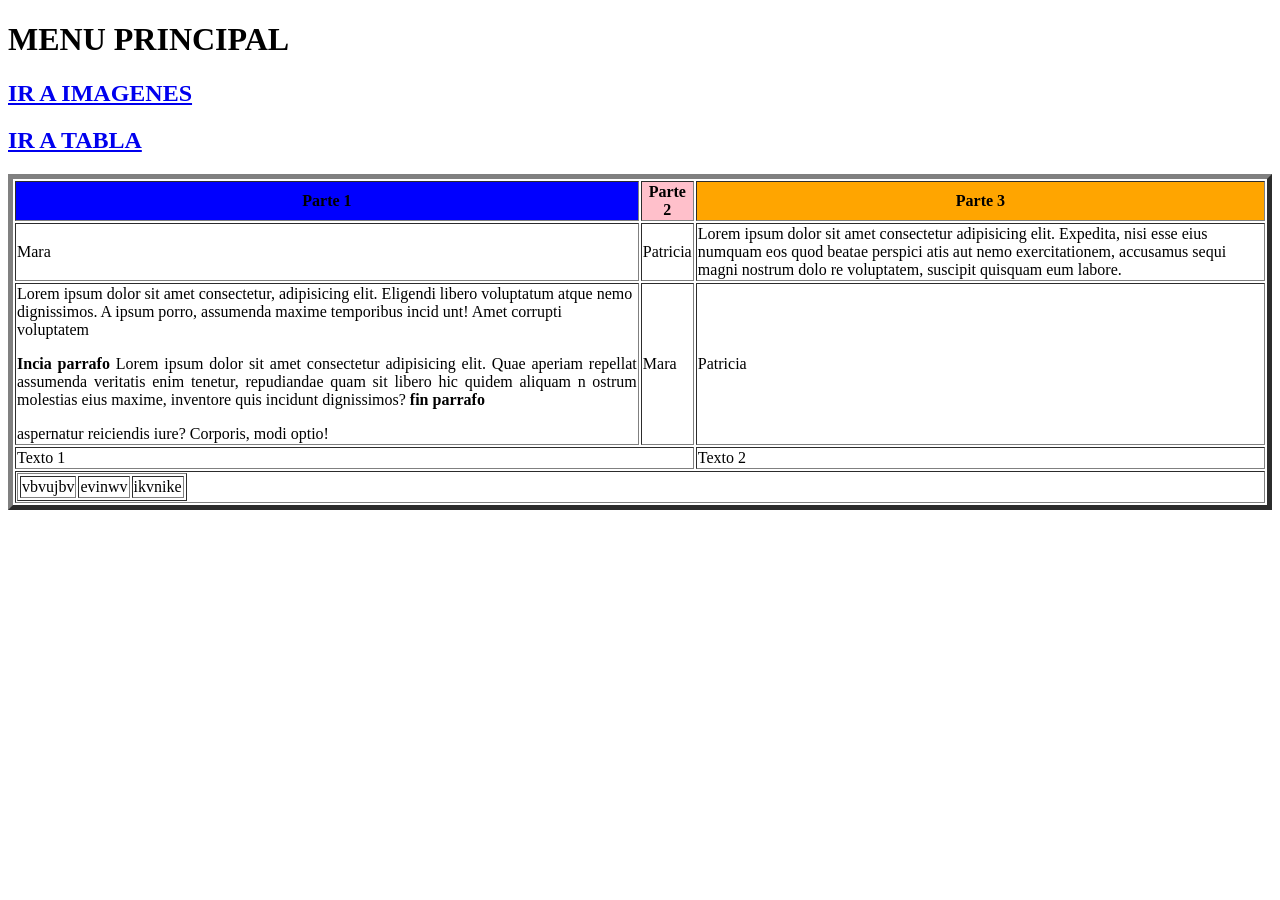
<file: index.html>
<!DOCTYPE html>
<html lang="es">
<head>
    <meta charset="UTF-8>
    <meta name="viewport" content="width=device-width, initial-scale=1.0">
    <title>Mi primer p&aacutegina web</title>
</head>
<body>
    <h1>MENU PRINCIPAL</h1>
    <h2><a href="imagenes.html">IR A IMAGENES</a></h2>
    <h2><a href="tabla.html">IR A TABLA</a></h2>


    <table border="5"> 
        <tr>
            <th bgcolor="blue">Parte 1</th>
            <th bgcolor="pink">Parte 2</th>
            <th bgcolor="orange">Parte 3</th>
        </tr>
        <tr>
            <td>Mara</td>
            <td>Patricia</td>
            <td>Lorem ipsum dolor sit amet consectetur adipisicing elit.
                 Expedita, nisi esse eius numquam eos quod beatae perspici
                 atis aut nemo exercitationem, accusamus sequi magni nostrum dolo
                 re voluptatem, suscipit quisquam eum labore.</td>
        </tr>
        <tr>
            <td>Lorem ipsum dolor sit amet consectetur, adipisicing elit. Eligendi libero voluptatum atque nemo dignissimos. A ipsum porro, assumenda maxime temporibus incid
                unt! Amet corrupti voluptatem 
                <p style="text-align: justify;">
                    <b>Incia parrafo</b> Lorem ipsum dolor sit amet consectetur adipisicing elit. Quae aperiam repellat assumenda veritatis enim tenetur, repudiandae quam sit libero hic quidem aliquam n
                    ostrum molestias eius maxime, inventore quis incidunt dignissimos? <b>fin parrafo</b>
                </p> aspernatur reiciendis iure? Corporis, modi optio!</td>
            <td>Mara</td>
                <td>Patricia</td>
        </tr>
        <tr>
            <td colspan="2">Texto 1</td>
            <td>Texto 2</td>         
        </tr>
        <tr>
            <td colspan="3">
                <table border="1">
                    <td>vbvujbv</td>
                    <td>evinwv</td>
                    <td>ikvnike</td>
                </table>
            </td>
        </tr>
    </table>
</body>
</html>
</file>
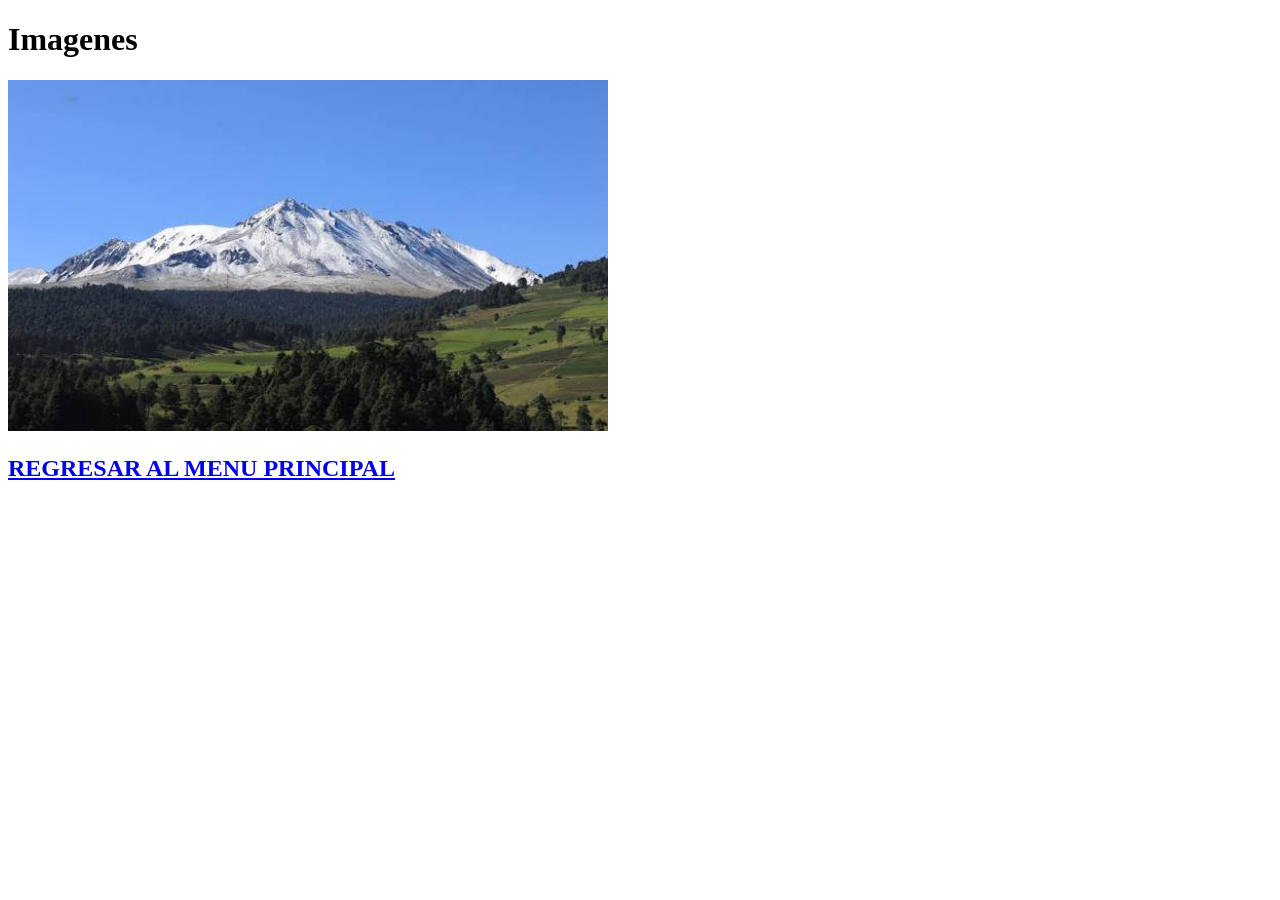
<file: imagenes.html>
<!DOCTYPE html>
<html lang="en">
<head>
    <meta charset="UTF-8">
    <meta name="viewport" content="width=device-width, initial-scale=1.0">
    <title>Imagenes</title>
</head>
<body>
    <h1>Imagenes</h1>
    <img src="1.jpeg" width="600px">
    <a href="index.html"><h2>REGRESAR AL MENU PRINCIPAL</h2></a>
</body>
</html>
</file>
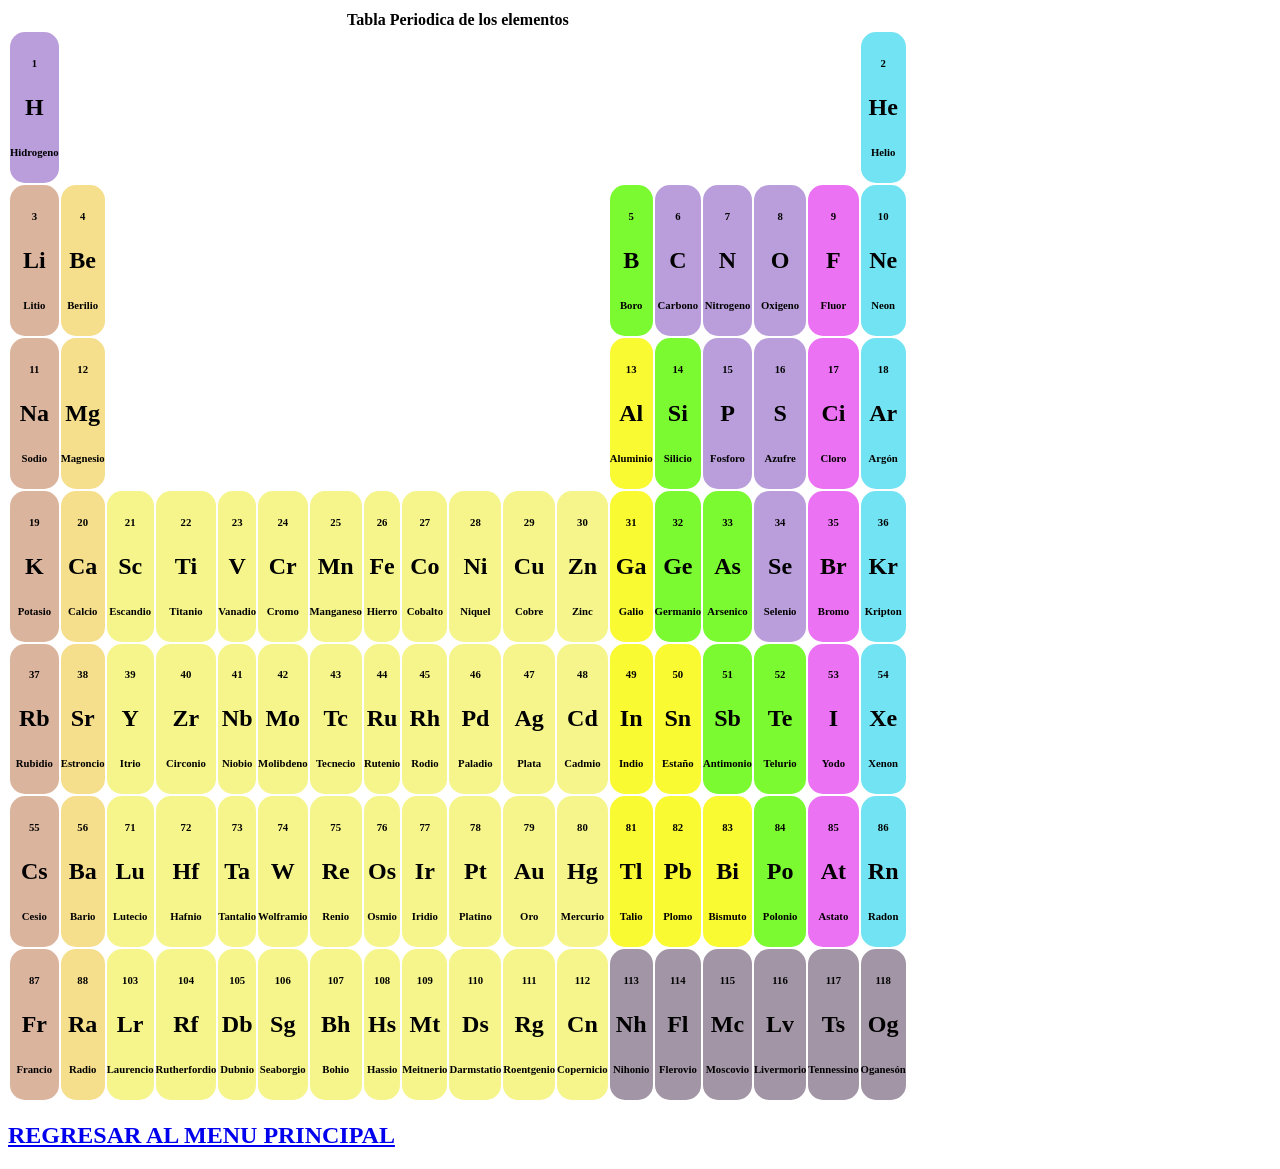
<file: tabla.html>
<!DOCTYPE html>
<html lang="en">
<head>
    <meta charset="UTF-8">
    <meta name="viewport" content="width=device-width, initial-scale=1.0">
    <title>Tabla periodica</title>
</head>

<!--LLamando a una CSS externa-->
<link rel="stylesheet" type="text/css" href="estilo.css">

<body>
    <table border="0">
        <tr>
            <th colspan="18">Tabla Periodica de los elementos</th>
        </tr>
        <tr>
            <td bgcolor="BA9EDB">
                <p><h6>1</h6></p>
                <p><h2>H</h2></p>
                <p><h6>Hidrogeno</h6></p>
            </td>
            <td colspan="16"></td>
            <td bgcolor="72E3F2">
                <p><h6>2</h6></p>
                <p><h2>He</h2></p>
                <p><h6>Helio</h6></p>
            </td>
        </tr>
         <tr>
            <td bgcolor="DBB49E">
                <p><h6>3</h6></p>
                <p><h2>Li</h2></p>
                <p><h6>Litio</h6></p>
            </td>
            <td bgcolor="F5DF8C">
                <p><h6>4</h6></p>
                <p><h2>Be</h2></p>
                <p><h6>Berilio</h6></p>
            </td>
            <td colspan="10">&nbsp;&nbsp;&nbsp;&nbsp;&nbsp;&nbsp;&nbsp;&nbsp;&nbsp;&nbsp;&nbsp;&nbsp;&nbsp;
                             &nbsp;&nbsp;&nbsp;&nbsp;&nbsp;&nbsp;&nbsp;&nbsp;&nbsp;&nbsp;&nbsp;&nbsp;&nbsp;
                             &nbsp;&nbsp;&nbsp;&nbsp;&nbsp;&nbsp;&nbsp;&nbsp;&nbsp;&nbsp;&nbsp;&nbsp;&nbsp;
                             &nbsp;&nbsp;&nbsp;&nbsp;&nbsp;&nbsp;&nbsp;&nbsp;&nbsp;&nbsp;&nbsp;&nbsp;&nbsp;
                             &nbsp;&nbsp;&nbsp;&nbsp;&nbsp;&nbsp;&nbsp;&nbsp;&nbsp;&nbsp;&nbsp;&nbsp;&nbsp;
                             &nbsp;&nbsp;&nbsp;&nbsp;&nbsp;&nbsp;&nbsp;&nbsp;&nbsp;&nbsp;&nbsp;&nbsp;&nbsp;
                             &nbsp;&nbsp;&nbsp;&nbsp;&nbsp;&nbsp;&nbsp;&nbsp;&nbsp;&nbsp;&nbsp;&nbsp;&nbsp;
                             &nbsp;&nbsp;&nbsp;&nbsp;&nbsp;&nbsp;&nbsp;&nbsp;&nbsp;&nbsp;&nbsp;&nbsp;&nbsp;
                             &nbsp;&nbsp;&nbsp;&nbsp;&nbsp;&nbsp;&nbsp;&nbsp;&nbsp;&nbsp;&nbsp;&nbsp;&nbsp;
                             &nbsp;&nbsp;&nbsp;&nbsp;&nbsp;&nbsp;&nbsp;&nbsp;&nbsp;&nbsp;&nbsp;&nbsp;&nbsp;
                             &nbsp;&nbsp;&nbsp;&nbsp;&nbsp;&nbsp;&nbsp;&nbsp;&nbsp;&nbsp;&nbsp;&nbsp;&nbsp;
                             &nbsp;&nbsp;&nbsp;&nbsp;&nbsp;&nbsp;&nbsp;&nbsp;&nbsp;&nbsp;&nbsp;&nbsp;&nbsp;
                             &nbsp;&nbsp;&nbsp;&nbsp;&nbsp;&nbsp;&nbsp;&nbsp;&nbsp;&nbsp;&nbsp;&nbsp;&nbsp;
                             &nbsp;&nbsp;&nbsp;&nbsp;&nbsp;&nbsp;&nbsp;&nbsp;&nbsp;&nbsp;&nbsp;&nbsp;&nbsp;
            </td>
            <td bgcolor="7BFA32">
                <p><h6>5</h6></p>
                <p><h2>B</h2></p>
                <p><h6>Boro</h6></p>
            </td>
            <td bgcolor="BA9EDB">
                <p><h6>6</h6></p>
                <p><h2>C</h2></p>
                <p><h6>Carbono</h6></p>
            </td>
            <td bgcolor="BA9EDB">
                <p><h6>7</h6></p>
                <p><h2>N</h2></p>
                <p><h6>Nitrogeno</h6></p>
            </td>
            <td bgcolor="BA9EDB">
                <p><h6>8</h6></p>
                <p><h2>O</h2></p>
                <p><h6>Oxigeno</h6></p>
            </td>
            <td bgcolor="EB72F2">
                <p><h6>9</h6></p>
                <p><h2>F</h2></p>
                <p><h6>Fluor</h6></p>
            </td>
            <td bgcolor="72E3F2">
                <p><h6>10</h6></p>
                <p><h2>Ne</h2></p>
                <p><h6>Neon</h6></p>
            </td>  
        </tr>
        <tr>
            <td bgcolor="DBB49E">
                <p><h6>11</h6></p>
                <p><h2>Na</h2></p>
                <p><h6>Sodio</h6></p>
            </td>
            <td bgcolor="F5DF8C">
                <p><h6>12</h6></p>
                <p><h2>Mg</h2></p>
                <p><h6>Magnesio</h6></p>
            </td>
            <td colspan="10"></td>
            <td bgcolor="FAFA32">
                <p><h6>13</h6></p>
                <p><h2>Al</h2></p>
                <p><h6>Aluminio</h6></p>
            </td>
            <td bgcolor="7BFA32">
                <p><h6>14</h6></p>
                <p><h2>Si</h2></p>
                <p><h6>Silicio</h6></p>
            </td>
            <td bgcolor="BA9EDB">
                <p><h6>15</h6></p>
                <p><h2>P</h2></p>
                <p><h6>Fosforo</h6></p>
            </td>
            <td bgcolor="BA9EDB">
                <p><h6>16</h6></p>
                <p><h2>S</h2></p>
                <p><h6>Azufre</h6></p>
            </td>
            <td bgcolor="EB72F2">
                <p><h6>17</h6></p>
                <p><h2>Ci</h2></p>
                <p><h6>Cloro</h6></p>
            </td> 
            <td bgcolor="72E3F2">
                <p><h6>18</h6></p>
                <h2>Ar</h2></p>
                <p><h6>Argón</h6></p>
            </td>
        </tr>
        <tr>
            <td bgcolor="DBB49E">
                <p><h6>19</h6></p>
                <p><h2>K</h2></p>
                <p><h6>Potasio</h6></p>
            </td>
            <td bgcolor="F5DF8C">
                <p><h6>20</h6></p>
                <p><h2>Ca</h2></p>
                <p><h6>Calcio</h6></p>
            </td>
            <td bgcolor="F5F58C">
                <p><h6>21</h6></p>
                <p><h2>Sc</h2></p>
                <p><h6>Escandio</h6></p>
            </td>
            <td bgcolor="F5F58C">
                <p><h6>22</h6></p>
                <p><h2>Ti</h2></p>
                <p><h6>Titanio</h6></p>
            </td>
            <td bgcolor="F5F58C">
                <p><h6>23</h6></p>
                <p><h2>V</h2></p>
                <p><h6>Vanadio</h6></p>
            </td>
            <td bgcolor="F5F58C">
                <p><h6>24</h6></p>
                <p><h2>Cr</h2></p>
                <p><h6>Cromo</h6></p>
            </td>
            <td bgcolor="F5F58C">
                <p><h6>25</h6></p>
                <p><h2>Mn</h2></p>
                <p><h6>Manganeso</h6></p>
            </td>
            <td bgcolor="F5F58C">
                <p><h6>26</h6></p>
                <p><h2>Fe</h2></p>
                <p><h6>Hierro</h6></p>
            </td>
            <td bgcolor="F5F58C">
                <p><h6>27</h6></p>
                <p><h2>Co</h2></p>
                <p><h6>Cobalto</h6></p>
            </td>
            <td bgcolor="F5F58C">
                <p><h6>28</h6></p>
                <p><h2>Ni</h2></p>
                <p><h6>Niquel</h6></p>
            </td>
            <td bgcolor="F5F58C">
                <p><h6>29</h6></p>
                <p><h2>Cu</h2></p>
                <p><h6>Cobre</h6></p>
            </td>
            <td bgcolor="F5F58C">
                <p><h6>30</h6></p>
                <p><h2>Zn</h2></p>
                <p><h6>Zinc</h6></p>
            </td>
            <td bgcolor="FAFA32">
                <p><h6>31</h6></p>
                <p><h2>Ga</h2></p>
                <p><h6>Galio</h6></p>
            </td>       
            <td bgcolor="7BFA32">
                <p><h6>32</h6></p>
                <p><h2>Ge</h2></p>
                <p><h6>Germanio</h6></p>
            </td>
            <td bgcolor="7BFA32">
                <p><h6>33</h6></p>
                <p><h2>As</h2></p>
                <p><h6>Arsenico</h6></p>
            </td>
            <td bgcolor="BA9EDB">
                <p><h6>34</h6></p>
                <p><h2>Se</h2></p>
                <p><h6>Selenio</h6></p>
            </td>
            <td bgcolor="EB72F2">
                <p><h6>35</h6></p>
                <p><h2>Br</h2></p>
                <p><h6>Bromo</h6></p>
            </td>
            <td bgcolor="72E3F2">
                <p><h6>36</h6></p>
                <p><h2>Kr</h2></p>
                <p><h6>Kripton</h6></p>
            </td>
        </tr>
        <tr>
            <td bgcolor="DBB49E">
                <p><h6>37</h6></p>
                <p><h2>Rb</h2></p>
                <p><h6>Rubidio</h6></p>
            </td>
            <td bgcolor="F5DF8C">
                <p><h6>38</h6></p>
                <p><h2>Sr</h2></p>
                <p><h6>Estroncio</h6></p>
            </td>
            <td bgcolor="F5F58C">
                <p><h6>39</h6></p>
                <p><h2>Y</h2></p>
                <p><h6>Itrio</h6></p>
            </td>
            <td bgcolor="F5F58C">
                <p><h6>40</h6></p>
                <p><h2>Zr</h2></p>
                <p><h6>Circonio</h6></p>
            </td>
            <td bgcolor="F5F58C">
                <p><h6>41</h6></p>
                <p><h2> Nb</h2></p>
                <p><h6>Niobio</h6></p>
            </td>
            <td bgcolor="F5F58C">
                <p><h6>42</h6></p>
                <p><h2>Mo</h2></p>
                <p><h6>Molibdeno</h6></p>
            </td>
            <td bgcolor="F5F58C">
                <p><h6>43</h6></p>
                <p><h2>Tc</h2></p>
                <p><h6>Tecnecio</h6></p>
            </td>
            <td bgcolor="F5F58C">
                <p><h6>44</h6></p>
                <p><h2>Ru</h2></p>
                <p><h6>Rutenio</h6></p>
            </td>
            <td bgcolor="F5F58C">
                <p><h6>45</h6></p>
                <p><h2>Rh</h2></p>
                <p><h6>Rodio</h6></p>
            </td>
            <td bgcolor="F5F58C">
                <p><h6>46</h6></p>
                <p><h2>Pd</h2></p>
                <p><h6>Paladio</h6></p>
            </td>
            <td bgcolor="F5F58C">
                <p><h6>47</h6></p>
                <p><h2>Ag</h2></p>
                <p><h6>Plata</h6></p>
            </td>
            <td bgcolor="F5F58C">
                <p><h6>48</h6></p>
                <p><h2>Cd</h2></p>
                <p><h6>Cadmio</h6></p>  
            </td>
            <td bgcolor="FAFA32">
                <p><h6>49</h6></p>
                <p><h2>In</h2></p>
                <p><h6>Indio</h6></p>
            </td>
            <td bgcolor="FAFA32">
                <p><h6>50</h6></p>
                <p><h2>Sn</h2></p>
                <p><h6>Estaño</h6></p>
            </td>
            <td bgcolor="7BFA32">
                <p><h6>51</h6></p>
                <p><h2>Sb</h2></p>
                <p><h6>Antimonio</h6></p>
            </td>
            <td bgcolor="7BFA32">
                <p><h6>52</h6></p>
                <p><h2>Te</h2></p>
                <p><h6>Telurio</h6></p>
            </td>
            <td bgcolor="EB72F2">
                <p><h6>53</h6></p>
                <p><h2>I</h2></p>
                <p><h6>Yodo</h6></p>
            </td>
            <td bgcolor="72E3F2">
                <p><h6>54</h6></p>
                <p><h2>Xe</h2></p>
                <p><h6>Xenon</h6></p>
            </td>
        </tr>
        <tr>
            <td bgcolor="DBB49E">
                <p><h6>55</h6></p>
                <p><h2>Cs</h2></p>
                <p><h6>Cesio</h6></p>
            </td>
            <td bgcolor="F5DF8C">
                <p><h6>56</h6></p>
                <p><h2>Ba</h2></p>
                <p><h6>Bario</h6></p>
            </td>
            <td bgcolor="F5F58C">
                <p><h6>71</h6></p>
                <p><h2>Lu</h2></p>
                <p><h6>Lutecio</h6></p>
            </td>    
            <td bgcolor="F5F58C">
                <p><h6>72</h6></p>
                <p><h2>Hf</h2></p>
                <p><h6>Hafnio</h6></p>  
            </td>
            <td bgcolor="F5F58C">
                <p><h6>73</h6></p>
                <p><h2>Ta</h2></p>
                <p><h6>Tantalio</h6></p>
            </td>
            <td bgcolor="F5F58C">
                <p><h6>74</h6></p>
                <p><h2>W</h2></p>
                <p><h6>Wolframio</h6></p>
            </td>
            <td bgcolor="F5F58C">
                <p><h6>75</h6></p>
                <p><h2>Re</h2></p>
                <p><h6>Renio</h6></p>
            </td>
            <td bgcolor="F5F58C">
                <p><h6>76</h6></p>
                <p><h2>Os</h2></p>
                <p><h6>Osmio</h6></p>
            </td>
            <td bgcolor="F5F58C">
                <p><h6>77</h6></p>
                <p><h2>Ir</h2></p>
                <p><h6>Iridio</h6></p>
            </td>
            <td bgcolor="F5F58C">
                <p><h6>78</h6></p>
                <p><h2>Pt</h2></p>
                <p><h6>Platino</h6></p>
            </td>
            <td bgcolor="F5F58C">
                <p><h6>79</h6></p>
                <p><h2>Au</h2></p>
                <p><h6>Oro</h6></p>
            </td>
            <td bgcolor="F5F58C">
                <p><h6>80</h6></p>
                <p><h2>Hg</h2></p>
                <p><h6>Mercurio</h6></p>
            </td>
            <td bgcolor="FAFA32">
                <p><h6>81</h6></p>
                <p><h2>Tl</h2></p>
                <p><h6>Talio</h6></p>
            </td>
            <td bgcolor="FAFA32">
                <p><h6>82</h6></p>
                <p><h2>Pb</h2></p>
                <p><h6>Plomo</h6></p>
            </td>
            <td bgcolor="FAFA32">
                <p><h6>83</h6></p>
                <p><h2>Bi</h2></p>
                <p><h6>Bismuto</h6></p>
            </td>
            <td bgcolor="7BFA32">
                <p><h6>84</h6></p>
                <p><h2>Po</h2></p>
                <p><h6>Polonio</h6></p>
            </td>
            <td bgcolor="EB72F2">
                <p><h6>85</h6></p>
                <p><h2>At</h2></p>
                <p><h6>Astato</h6></p>
            </td>
            <td bgcolor="72E3F2">
                <p><h6>86</h6></p>
                <p><h2>Rn</h2></p>
                <p><h6>Radon</h6></p>
            </td>
        </tr>
        <tr>
            <td bgcolor="DBB49E">
                <p><h6>87</h6></p>
                <p><h2>Fr</h2></p>
                <p><h6>Francio</h6></p>
            </td>
            <td bgcolor="F5DF8C">
                <p><h6>88</h6></p>
                <p><h2>Ra</h2></p>
                <p><h6>Radio</h6></p>
            </td>
            <td bgcolor="F5F58C">
                <p><h6>103</h6></p>
                <p><h2>Lr</h2></p>
                <p><h6>Laurencio</h6></p>
            </td>
            <td bgcolor="F5F58C">
                <p><h6>104</h6></p>
                <p><h2>Rf</h2></p>
                <p><h6>Rutherfordio</h6></p>
            </td>
            <td bgcolor="F5F58C">
                <p><h6>105</h6></p>
                <p><h2>Db</h2></p>
                <p><h6>Dubnio</h6></p>
            </td>
            <td bgcolor="F5F58C">
                <p><h6>106</h6></p>
                <p><h2>Sg</h2></p>
                <p><h6>Seaborgio</h6></p>
            </td>
            <td bgcolor="F5F58C">
                <p><h6>107</h6></p>
                <p><h2>Bh</h2></p>
                <p><h6>Bohio</h6></p>
            </td>
            <td bgcolor="F5F58C">
                <p><h6>108</h6></p>
                <p><h2>Hs</h2></p>   
                <p><h6>Hassio</h6></p>
            </td>
            <td bgcolor="F5F58C">
                <p><h6>109</h6></p>
                <p><h2>Mt</h2></p>
                <p><h6>Meitnerio</h6></p>
            </td>
            <td bgcolor="F5F58C">
                <p><h6>110</h6></p>
                <p><h2>Ds</h2></p>
                <p><h6>Darmstatio</h6></p>
            </td>
            <td bgcolor="F5F58C">
                <p><h6>111</h6></p>
                <p><h2>Rg</h2></p>
                <p><h6>Roentgenio</h6></p>
            </td>
            <td bgcolor="F5F58C">
                <p><h6>112</h6></p>
                <p><h2>Cn</h2></p>
                <p><h6>Copernicio</h6></p>
            </td>
            <td bgcolor="A295A6">
                <p><h6>113</h6></p>
                <p><h2>Nh</h2></p>
                <p><h6>Nihonio</h6></p>
            </td>
            <td bgcolor="A295A6">
                <p><h6>114</h6></p>
                <p><h2>Fl</h2></p>
                <p><h6>Flerovio</h6></p>
            </td>
            <td bgcolor="A295A6">
                <p><h6>115</h6></p>
                <p><h2>Mc</h2></p>
                <p><h6>Moscovio</h6></p>
            </td>
            <td bgcolor="A295A6">
                <p><h6>116</h6></p>
                <p><h2>Lv</h2></p>
                <p><h6>Livermorio</h6></p>
            </td>
            <td bgcolor="A295A6">
                <p><h6>117</h6></p>
                <p><h2>Ts</h2></p>
                <p><h6>Tennessino</h6></p>
            </td>
            <td bgcolor="A295A6">
                <p><h6>118</h6></p>
                <p><h2>Og</h2></p>
                <p><h6>Oganesón</h6></p>
            </td>   
        </tr>
    </table>


    <h2><a href="index.html">REGRESAR AL MENU PRINCIPAL</a></h2>
</body>
</html>
</file>
<file: estilo.css>
td {
    width: 15px;
    height: 5px;
    padding: 0px;
    border: 2px;
    text-align: center;
    border-radius: 15px;
}
</file>
